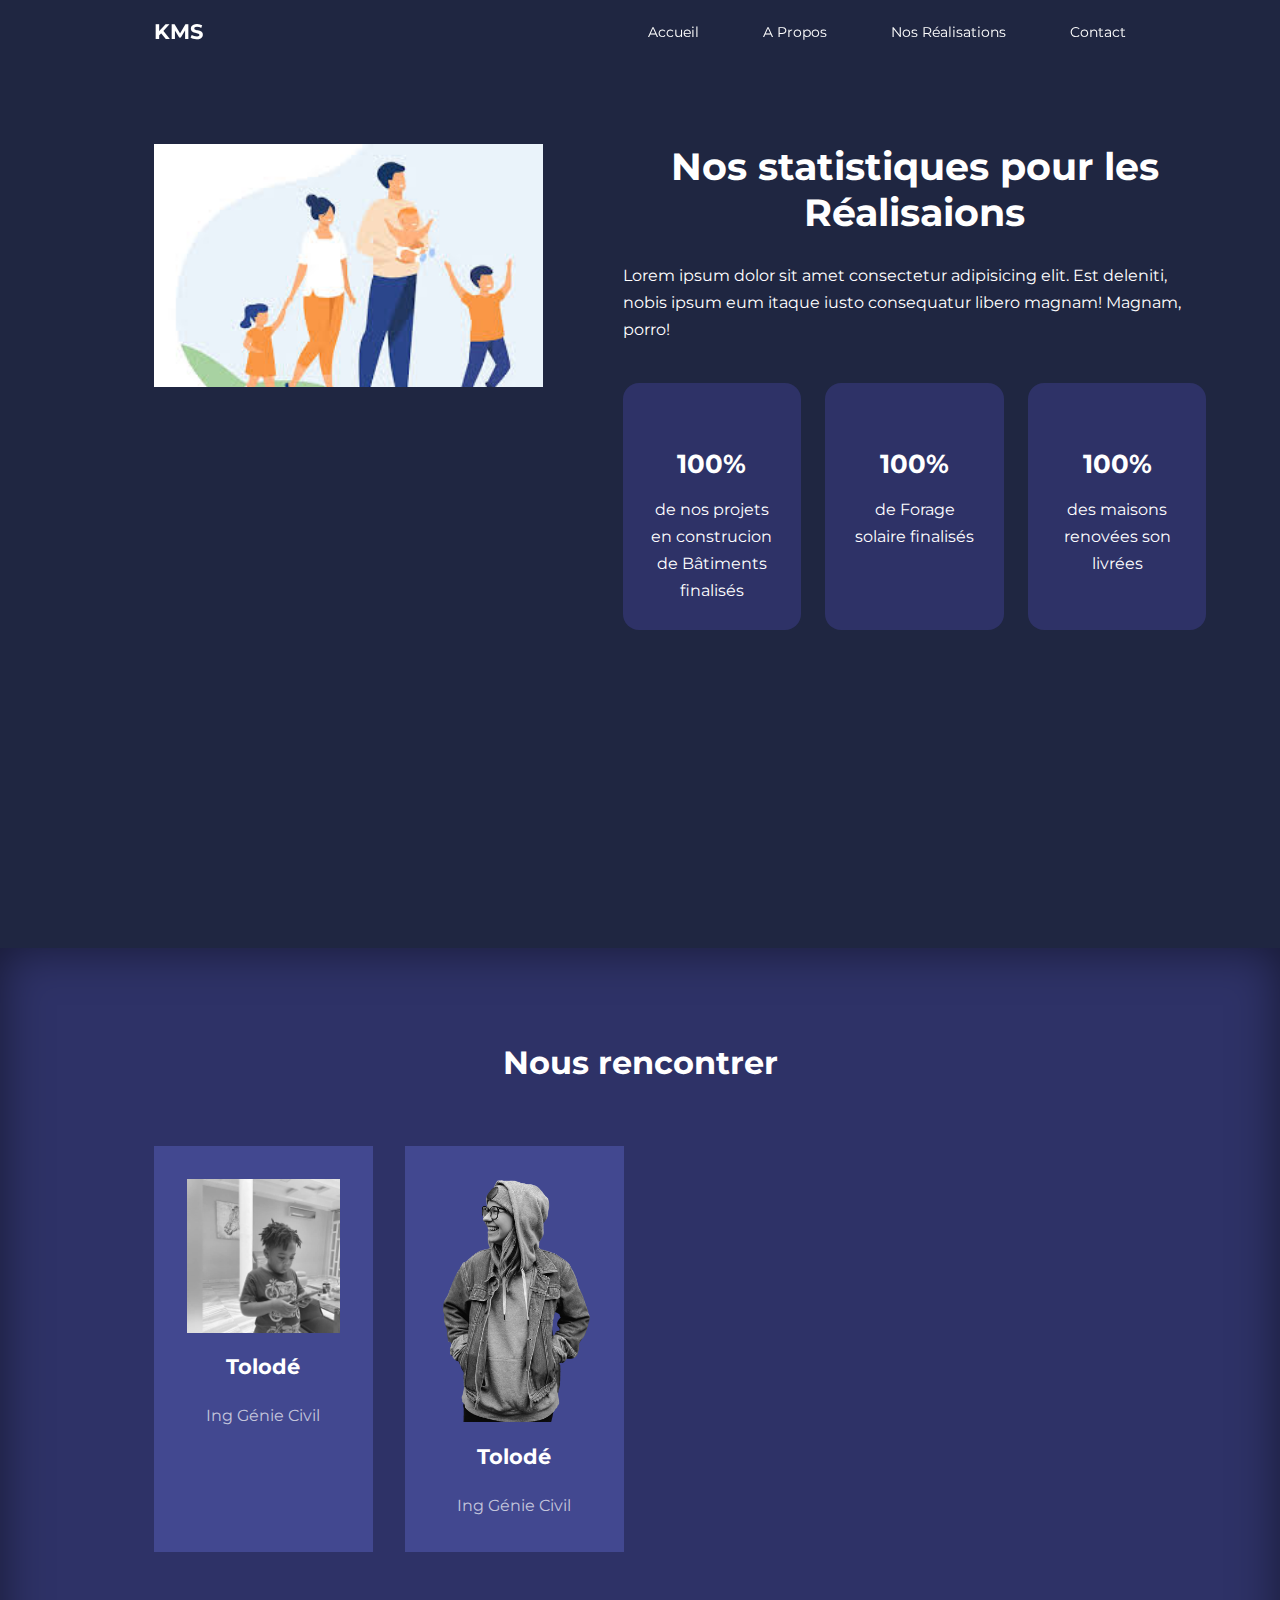
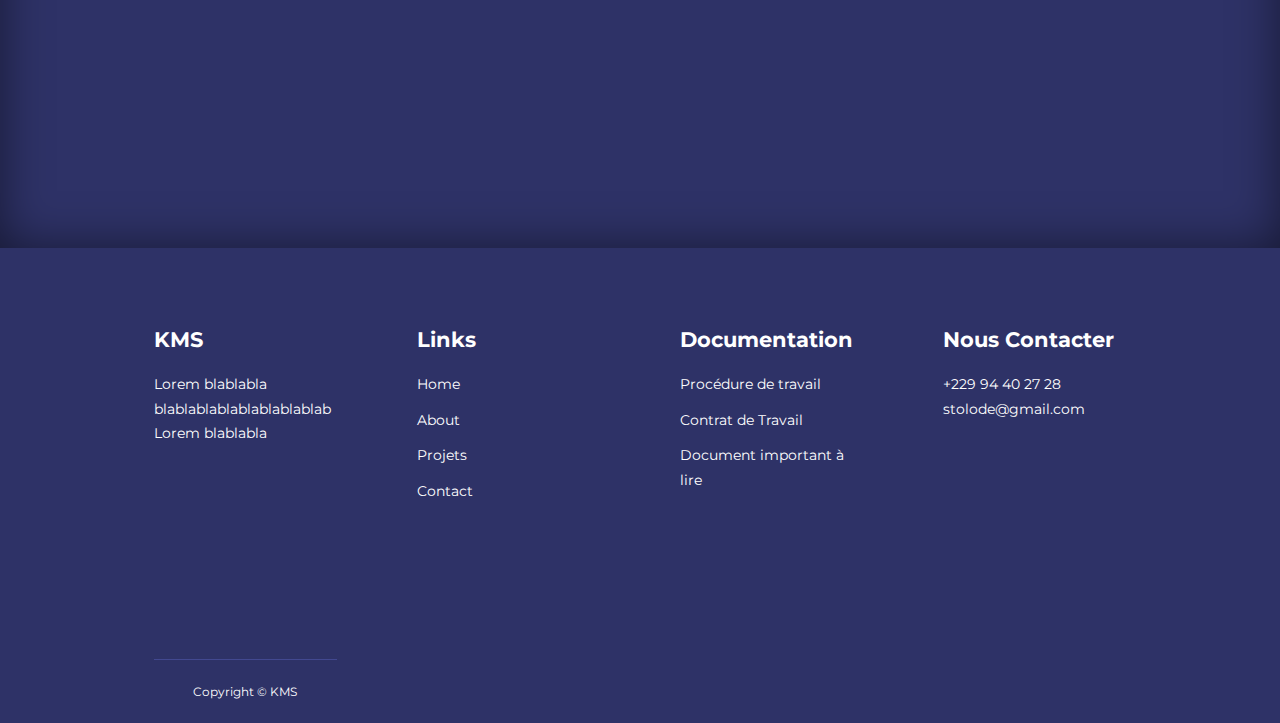
<file: about.html>
<!DOCTYPE html>
<html lang="en">

<head>
    <meta charset="UTF-8">
    <meta name="viewport" content="width=device-width, initial-scale=1.0">
    <meta http-equiv="X-UA-Compatible" content="ie=edge">
    <title>Site d'apprentissage HTML CSS</title>
    <!-- pour les ions-->
    <link rel="stylesheet" href="https://unicons.iconscout.com/
release/v2.1.6/css/unicons.css">


    <!-- pour les fonts-->
    <link rel="preconnect" href="https://fonts.googleapis.com">
    <link rel="preconnect" href="https://fonts.gstatic.com" crossorigin>
    <link href="https://fonts.googleapis.com/css2?family=Montserrat:wght@300;400;500;600;900&display=swap" rel="stylesheet">

    <!-- pour swiper js-->

    <link rel="stylesheet" href="https://unpkg.com/swiper@8/swiper-bundle.min.css" />

    <link rel="stylesheet" href="./css/style.css">
    <link rel="stylesheet" href="./css/about.css">
</head>

<body>
    <nav>
        <div class="container nav__container">
            <a href="index.html">
                <h4>KMS</h4>
            </a>
            <ul class="nav__menu">
                <li>
                    <a href="index.html">
                        <i class="uil uil-home"></i>Accueil</a>
                </li>
                <li>
                    <a href="about.html">
                        <i class="uil uil-cloud-info"></i>A Propos</a>
                </li>
                <li>
                    <a href="cours.html">
                            <i class="uil uil-file-check"></i>Nos Réalisations</a>
                        </li>
                <li>
                    <a href="contact.html">
                        <i class="uil uil-house-user"></i>Contact</a>
                </li>


            </ul>

            <button id="open-menu-btn">
                <i class="uil uil-bars"></i>
            </button>
            <button id="close-menu-btn">
                <i class="uil uil-times"></i>
            </button>

        </div>
    </nav>

    <!-- Debut achievement
 -->
    <section class="about__achievements">
        <div class="container about__achievements-container ">

            <div class="cointainer about__achievements-left">
                <img src="./image/p3.jpg">

            </div>

            <div class="cointainer about__achievements-right">
                <h1 style="text-align: center"> Nos statistiques pour les Réalisaions </h1>
                <p>
                    Lorem ipsum dolor sit amet consectetur adipisicing elit. Est deleniti, nobis ipsum eum itaque iusto consequatur libero magnam! Magnam, porro!
                </p>
                <div class="achievements__cards">
                    <article class="achievement__card">
                        <span class="achievement__icon">
                            <i class="uil uil-0-plus"></i>
                        </span>
                        <h3>100%</h3>
                        <p>de nos projets en construcion de Bâtiments finalisés </p>
                    </article>

                    <article class="achievement__card">
                        <span class="achievement__icon">
                            <i class="uil uil-0-plus"></i>
                        </span>
                        <h3>100%</h3>
                        <p>de Forage solaire finalisés </p>
                    </article>

                    <article class="achievement__card">
                        <span class="achievement__icon">
                            <i class="uil uil-0-plus"></i>
                        </span>
                        <h3>100%</h3>
                        <p>des maisons renovées son livrées </p>
                    </article>
                </div>

            </div>

        </div>
    </section>

    <!-- Fin achievement  -->
    <!-- Debut èquipe  -->
    <section class="team">
        <h2>
            Nous rencontrer
        </h2>
        <div class="container team__container">
            <artile class="team__member">
                <div class="team__member-image">
                    <img src="./image/kms.jpg">
                </div>
                <div class="team__member-info">
                    <h4>Tolodé</h4>
                    <p>Ing Génie Civil</p>
                </div>
                <div class="team__member-socials">


                    <a href="#" target="_blank">
                        <i class="uil uil-facebook-f"></i>
                    </a>


                    <a href="#" target="_blank">
                        <i class="uil uil-linkedin-alt"></i>
                    </a>


                    <a href="#" target="_blank">
                        <i class="uil uil-whatsapp"></i>
                    </a>


                    <a href="#" target="_blank">
                        <i class="uil uil-twitter-alt"></i>
                    </a>

                </div>
            </artile>

            <artile class="team__member">
                <div class="team__member-image">
                    <img src="./image/me.png">
                </div>
                <div class="team__member-info">
                    <h4>Tolodé</h4>
                    <p>Ing Génie Civil</p>
                </div>
                <div class="team__member-socials">
                    <a href="#" target="_blank">
                        <i class="uil uil-facebook-f"></i>
                    </a>


                    <a href="#" target="_blank">
                        <i class="uil uil-linkedin-alt"></i>
                    </a>


                    <a href="#" target="_blank">
                        <i class="uil uil-whatsapp"></i>
                    </a>


                    <a href="#" target="_blank">
                        <i class="uil uil-twitter-alt"></i>
                    </a>

                </div>
            </artile>


          <!--   <artile class="team__member">
                <div class="team__member-image">
                    <img src="./image/kms.jpg">
                </div>
                <div class="team__member-info">
                    <h4>Tolodé</h4>
                    <p>Ing Génie Civil</p>
                </div>
                <div class="team__member-socials">
                    <a href="#" target="_blank">
                        <i class="uil uil-facebook-f"></i>
                    </a>


                    <a href="#" target="_blank">
                        <i class="uil uil-linkedin-alt"></i>
                    </a>


                    <a href="#" target="_blank">
                        <i class="uil uil-whatsapp"></i>
                    </a>


                    <a href="#" target="_blank">
                        <i class="uil uil-twitter-alt"></i>
                    </a>

                </div>
            </artile>


            <artile class="team__member">
                <div class="team__member-image">
                    <img src="./image/kms.jpg">
                </div>
                <div class="team__member-info">
                    <h4>Tolodé</h4>
                    <p>Ing Génie Civil</p>
                </div>
                <div class="team__member-socials">
                    <a href="#" target="_blank">
                        <i class="uil uil-facebook-f"></i>
                    </a>


                    <a href="#" target="_blank">
                        <i class="uil uil-linkedin-alt"></i>
                    </a>


                    <a href="#" target="_blank">
                        <i class="uil uil-whatsapp"></i>
                    </a>


                    <a href="#" target="_blank">
                        <i class="uil uil-twitter-alt"></i>
                    </a>

                </div>
            </artile>


            <artile class="team__member">
                <div class="team__member-image">
                    <img src="./image/me.png">
                </div>
                <div class="team__member-info">
                    <h4>Tolodé</h4>
                    <p>Ing Génie Civil</p>
                </div>
                <div class="team__member-socials">
                    <a href="#" target="_blank">
                        <i class="uil uil-facebook-f"></i>
                    </a>


                    <a href="#" target="_blank">
                        <i class="uil uil-linkedin-alt"></i>
                    </a>


                    <a href="#" target="_blank">
                        <i class="uil uil-whatsapp"></i>
                    </a>


                    <a href="#" target="_blank">
                        <i class="uil uil-twitter-alt"></i>
                    </a>
                </div>
            </artile>


            <artile class="team__member">
                <div class="team__member-image">
                    <img src="./image/kms.jpg">
                </div>
                <div class="team__member-info">
                    <h4>Tolodé</h4>
                    <p>Ing Génie Civil</p>
                </div>
                <div class="team__member-socials">
                    <a href="#" target="_blank">
                        <i class="uil uil-facebook-f"></i>
                    </a>


                    <a href="#" target="_blank">
                        <i class="uil uil-linkedin-alt"></i>
                    </a>


                    <a href="#" target="_blank">
                        <i class="uil uil-whatsapp"></i>
                    </a>


                    <a href="#" target="_blank">
                        <i class="uil uil-twitter-alt"></i>
                    </a>

                </div>
            </artile> -->
        </div>


    </section>


    <!-- Fin èquipe  -->

    <footer>

        <div class="container footer__container">
            <div class="footer__1">
                <a href="index.html" class="footer__logo">
                    <h4>KMS</h4>
                </a>
                <p>Lorem blablabla blablablablablablablablab Lorem blablabla
                </p>
            </div>

            <div class="footer__2">
                <h4>Links</h4>
                <ul class="permalinks">
                    <li>
                        <a href="index.html">Home</a>
                    </li>
                    <li>
                        <a href="index.html">About</a>
                    </li>
                    <li>
                        <a href="index.html">Projets</a>
                    </li>
                    <li>
                        <a href="index.html">Contact</a>
                    </li>

                </ul>
            </div>

            <div class="footer__3">
                <h4>Documentation</h4>
                <ul class="privacy">
                    <li>
                        <a href="#">Procédure de travail</a>
                    </li>
                    <li>
                        <a href="#">Contrat de Travail</a>
                    </li>
                    <li>
                        <a href="#">Document important à lire</a>
                    </li>


                </ul>
            </div>

            <div class="footer__4">
                <h4>Nous Contacter</h4>
                <p>+229 94 40 27 28</p>
                <p>stolode@gmail.com</p>

                <ul class="footer__socials">
                    <li>
                        <a href="#">
                            <i class="uil uil-facebook-f"></i>
                        </a>
                    </li>
                    <li>
                        <a href="#">
                            <i class="uil uil-instagram"></i>
                        </a>
                    </li>
                    <li>
                        <a href="#">
                            <i class="uil uil-twitter-alt"></i>
                        </a>
                    </li>
                    <li>
                        <a href="#">
                            <i class="uil uil-whatsapp"></i>
                        </a>
                    </li>
                    <li>
                        <a href="#">
                            <i class="uil uil-linkedin-alt"></i>
                        </a>
                    </li>


                </ul>

            </div>

            <div class="footer__copyright">
                <small>Copyright &copy; KMS</small>
            </div>

        </div>
    </footer>


    <script src="./main.js"></script>




</body>

</html>
</file>
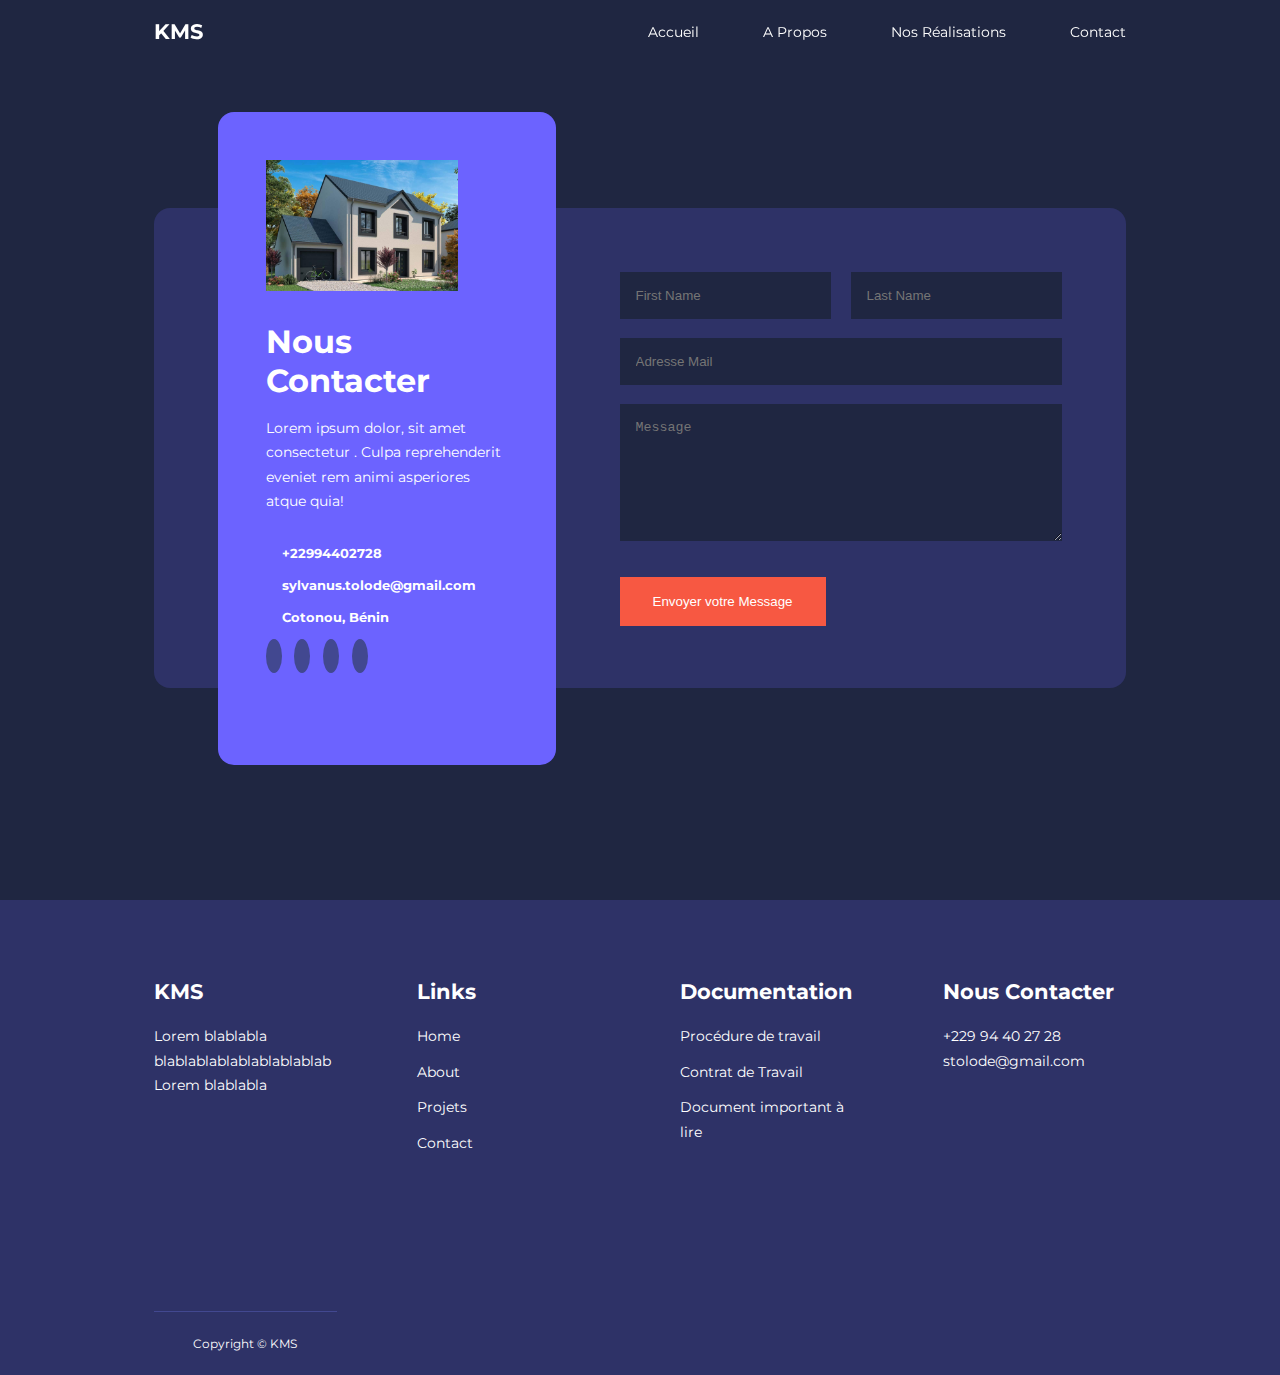
<file: contact.html>
<!DOCTYPE html>
<html lang="en">

<head>
    <meta charset="UTF-8">
    <meta name="viewport" content="width=device-width, initial-scale=1.0">
    <meta http-equiv="X-UA-Compatible" content="ie=edge">
    <title>Site d'apprentissage HTML CSS</title>
    <!-- pour les ions-->
    <link rel="stylesheet" href="https://unicons.iconscout.com/
release/v2.1.6/css/unicons.css">


    <!-- pour les fonts-->
    <link rel="preconnect" href="https://fonts.googleapis.com">
    <link rel="preconnect" href="https://fonts.gstatic.com" crossorigin>
    <link href="https://fonts.googleapis.com/css2?family=Montserrat:wght@300;400;500;600;900&display=swap" rel="stylesheet">

    <!-- pour swiper js-->

    <link rel="stylesheet" href="https://unpkg.com/swiper@8/swiper-bundle.min.css" />

    <link rel="stylesheet" href="./css/style.css">
    <link rel="stylesheet" href="./css/contact.css">

</head>

<body>
    <nav>
        <div class="container nav__container">
            <a href="index.html">
                <h4>KMS</h4>
            </a>
            <ul class="nav__menu">
                    <li>
                            <a href="index.html">
                                <i class="uil uil-home"></i>Accueil</a>
                        </li>
                        <li>
                            <a href="about.html">
                                <i class="uil uil-cloud-info"></i>A Propos</a>
                        </li>
                <li>
                    <a href="cours.html">
                            <i class="uil uil-file-check"></i>Nos Réalisations</a>
                        </li>
                <li>
                    <a href="contact.html">
                        <i class="uil uil-house-user"></i>Contact</a>
                </li>


            </ul>

            <button id="open-menu-btn">
                <i class="uil uil-bars"></i>
            </button>
            <button id="close-menu-btn">
                <i class="uil uil-times"></i>
            </button>

        </div>
    </nav>


    <section class="contact">
        <div class="container contact__container">
            <aside class="contact__aside">
                <div class="aside__image">
                    <img src="./image/5.jpg">
                </div>
                <h2>Nous Contacter</h2>
                <p>Lorem ipsum dolor, sit amet consectetur . Culpa reprehenderit eveniet rem animi asperiores atque quia!</p>
                <ul class="contact__details">
                    <li>
                        <i></i>
                        <h5>+22994402728</h5>
                    </li>

                    <li>
                        <i></i>
                        <h5>sylvanus.tolode@gmail.com</h5>
                    </li>

                    <li>
                        <i></i>
                        <h5>Cotonou, Bénin</h5>
                    </li>
                </ul>
                <ul class="contact__socials">
                    <li>
                        <a href="#" target="_blank">
                            <i class="uil uil-facebook-f"></i>
                        </a>
                    </li>

                    <li>
                        <a href="#" target="_blank">
                            <i class="uil uil-linkedin-alt"></i>
                        </a>
                    </li>

                    <li>
                        <a href="#" target="_blank">
                            <i class="uil uil-whatsapp"></i>
                        </a>
                    </li>

                    <li>
                        <a href="#" target="_blank">
                            <i class="uil uil-twitter-alt"></i>
                        </a>
                    </li>

                </ul>
            </aside>

            <form action="" class="contact__form">
                <div class="form__name">
                    <input type="text" name="First Name" placeholder="First Name" required>
                    <input type="text" name="Last Name" placeholder="Last Name" required>

                </div>
                <input type="email" name="Email address" placeholder="Adresse Mail" required>
                <textarea name="Message" placeholder="Message" rows="7" required></textarea>
                <button type="submit" class="btn btn-primary">Envoyer votre Message</button>
            </form>
        </div>
    </section>



    <footer>

        <div class="container footer__container">
            <div class="footer__1">
                <a href="index.html" class="footer__logo">
                    <h4>KMS</h4>
                </a>
                <p>Lorem blablabla blablablablablablablablab Lorem blablabla
                </p>
            </div>

            <div class="footer__2">
                <h4>Links</h4>
                <ul class="permalinks">
                    <li>
                        <a href="index.html">Home</a>
                    </li>
                    <li>
                        <a href="index.html">About</a>
                    </li>
                    <li>
                        <a href="index.html">Projets</a>
                    </li>
                    <li>
                        <a href="index.html">Contact</a>
                    </li>

                </ul>
            </div>

            <div class="footer__3">
                <h4>Documentation</h4>
                <ul class="privacy">
                    <li>
                        <a href="#">Procédure de travail</a>
                    </li>
                    <li>
                        <a href="#">Contrat de Travail</a>
                    </li>
                    <li>
                        <a href="#">Document important à lire</a>
                    </li>


                </ul>
            </div>

            <div class="footer__4">
                <h4>Nous Contacter</h4>
                <p>+229 94 40 27 28</p>
                <p>stolode@gmail.com</p>

                <ul class="footer__socials">
                    <li>
                        <a href="#">
                            <i class="uil uil-facebook-f"></i>
                        </a>
                    </li>
                    <li>
                        <a href="#">
                            <i class="uil uil-instagram"></i>
                        </a>
                    </li>
                    <li>
                        <a href="#">
                            <i class="uil uil-twitter-alt"></i>
                        </a>
                    </li>
                    <li>
                        <a href="#">
                            <i class="uil uil-whatsapp"></i>
                        </a>
                    </li>
                    <li>
                        <a href="#">
                            <i class="uil uil-linkedin-alt"></i>
                        </a>
                    </li>


                </ul>

            </div>

            <div class="footer__copyright">
                <small>Copyright &copy; KMS</small>
            </div>

        </div>
    </footer>


    <script src="./main.js"></script>





</body>

</html>
</file>
<file: css/style.css>
section {
    min-height: 100vh;
    width: 100%;

    align-items: center;
    justify-content: center;
    /*     background: #fff;
 */
    padding: 50px;
    position: relative;
    overflow: hidden;
}

section::before {
    content: '';
    position: absolute;
    top: 0;
    left: 0;
    height: 100%;
    width: 100%;
    /*     background: rgba(0, 0, 0, 0.6);
 */
    opacity: 0;
    transition: all 0.4s ease;
}

section.active::before {
    opacity: 1;
}

.cadre {
    max-width: 1080px;
    
    display: grid;
    align-items: center;
    justify-content: space-between;
    margin: auto;

    grid-template-columns: repeat(4, 1fr);
    flex-wrap: wrap;
    
    
    position: relative;


    
    width: 100%;
    
    
    background: var(--color-bg1);
    padding: 5px 10px;
    
    box-shadow: 0 5px 10px rgba(0, 0, 0, 0.5);


}

section.active {
    visibility: hidden;
}

.main-video {
    position: absolute;
    top: 50%;
    left: 50%;
    transform: translate(-50%, -50%) scale(1);
    width: 100%;
    z-index: 999;
    opacity: 0;
    pointer-events: none;
    visibility: visible;
    transition: all 0.4s ease;
}

section.active .main-video {
    transform: translate(-50%, -50%) scale(1);
    opacity: 1;
    pointer-events: auto;
}

.main-video video {
    height: 100%;
    width: 100%;
    object-fit: cover;
    outline: none;
    box-shadow: 0 5px 10px rgba(0, 0, 0, 0.3);
}

.main-video .close {
    position: absolute;
    top: -10px;
    right: -36px;
    font-size: 35px;
    color: blue;
    cursor: pointer;
    transition: all 0.3s ease;
    z-index: 1000;
    pointer-events: auto;
    opacity: 0.6;
}

.main-video .close:hover {
    opacity: 1;
}

.videos {
    position: relative;
    height: 200px;
    width: calc(100% / 2 - 5px);
    margin: 5px 0;
    cursor: pointer;
}

.videos::before {
    content: '';
    position: absolute;
    left: 0;
    top: 0;
    height: 100%;
    width: 100%;
    background: rgba(0, 0, 0, 0.3);
    pointer-events: none;
}

.videos video {
    width: 100%;
    height: 100%;
    object-fit: cover;
    outline: none;
    pointer-events: none;
}

.videos i {
    position: absolute;
    top: 50%;
    left: 50%;
    transform: translate(-50%, -50%);
    font-size: 50px;
    color: #fff;
    pointer-events: none;
}

@media (max-width: 750px) {
    .main-video {
        position: fixed;
        width: 83%;
    }

    .videos {
        width: 100%;
        height: 320px;
    }
}

@media (max-width: 600px) {
    .videos {
        width: 100%;
        height: 250px;
    }
}







* {
    margin: 0;
    padding: 0;
    border: 0;
    outline: 0;
    text-decoration: none;
    list-style: none;
    box-sizing: border-box;

}

:root {
    --color-primary: #6c63ff;
    --color-succes: #00bf8e;
    --color-warring: #f7c94b;
    --color-danger: #f75842;
    --color-danger-variant: rgba(247, 88, 66, 0.4);
    --color-white: #fff;
    --color-light: rgba(255, 255, 255, 0.7);
    --color-black: #000;
    --color-bg: #1f2641;
    --color-bg1: #2e3267;
    --color-bg2: #424890;

    --container-widh-lg: 76%;
    --container-widh-md: 90%;
    --container-widh-sm: 94%;

    --transition: all 400ms ease;


}

body {
    font-family: 'Montserrat', sans-serif;
    line-height: 1.7;
    color: var(--color-white);
    background: var(--color-bg);

}

.container {
    width: var(--container-widh-lg);
    margin: 0 auto;



}

section {
    padding: 6rem 0;
}

section h2 {
    text-align: center;
    margin-bottom: 4rem;
}

h1,
h2,
h3,
h4,
h5 {
    line-height: 1.2;
}

h1 {
    font-size: 2.4rem;
}

h2 {
    font-size: 2rem;
}

h3 {
    font-size: 1.6rem;
}

h4 {
    font-size: 1.3rem;
}

a {
    color: var(--color-white);
}

img {
    width: 100%;
    display: block;
    object-fit: cover;
}



.btn {
    display: inline-block;
    background: var(--color-white);
    color: var(--color-black);
    padding: 1rem 2rem;
    border: 1px solid transparent;
    font-weight: 500;
    transition: var(--color-white)
}

.btn:hover {
    background: transparent;
    color: var(--color-white);
    border-color: var(--color-white);

}

.btn-primary {
    background: var(--color-danger);
    color: var(--color-white);
}

/* ===============================NAVBAR =======================*/

nav {
    background: transparent;
    width: 100vw;
    height: 4rem;
    position: fixed;
    top: 0;
    z-index: 11;
}

.window-scroll {
    background: var(--color-primary);
    box-shadow: 0 1rem 2rem rgba(0, 0, 0, 0.2);
}

.nav__container {
    height: 100%;
    display: flex;
    justify-content: space-between;
    align-items: center;

}

nav button {
    display: none;

}

.nav__menu {

    display: flex;
    align-items: center;

    gap: 4rem;
}

.nav__menu a {
    font-size: 0.9rem;
    transition: var(--transition);
}

.nav__menu a:hover {
    color: var(--color-bg2);
    /*     text-decoration: underline;
 */
    border-top: 1px solid #fff
}

/* ===============================HEADER =======================*/
header {
    position: relative;
    top: 5rem;
    overflow: hidden;
    height: 70vh;
    margin-bottom: 5rem;
}

.header__container {
    display: grid;
    grid-template-columns: 1fr 1fr;
    align-items: center;
    gap: 5rem;
    height: 100%;

    /* display: grid;
    grid-template-columns: 35% 50%;
    gap: 15%; */

}

.header__left p {

    margin: 1rem 0 2.4rem;
}




.about__me {
    width: 90%;
    height: 21rem;
    aspect-ratio: 1/1;
    border-radius: 2rem;
    background: linear-gradient(45deg,
            transparent,
            var(--color-primary),
            transparent);
    display: grid;
    place-items: center;
}

.about__me-image {
    border-radius: 2rem;
    overflow: hidden;
    transform: rotate(10deg);
    transition: var(--transition);
}

.about__me-image:hover {
    transform: rotate(0);
}

/* ===============================CATEGORIE =======================*/
.categories {
    background: var(--color-bg1);
    height: 29rem;
}

.categories h1 {
    line-height: 1;
    margin-bottom: 3rem;

}

.categories__container {
    display: grid;
    grid-template-columns: 40% 60%;
}

.categories__left {
    margin-right: 4rem;

}

.categories__left p {
    margin: 1rem 0 3rem;

}


.categories__right {
    display: grid;
    grid-template-columns: repeat(3, 1fr);
    gap: 1.2rem;
}

.category {
    background: var(--color-bg2);
    padding: 2rem;
    border-radius: 2rem;
    transition: var(--transition);
}

.category:hover {
    box-shadow: 0 3rem 3rem rgba(0, 0, 0, 0.3);
    z-index: 1;
}

.category:nth-child(2) .category__icon {
    background: var(--color-danger);

}

.category:nth-child(3) .category__icon {
    background: var(--color-succes);

}

.category:nth-child(4) .category__icon {
    background: var(--color-warring);

}

.category:nth-child(5) .category__icon {
    background: var(--color-succes);

}


.category__icon {
    background: var(--color-primary);
    padding: 0.7rem;
    border-radius: 0.9rem;

}

.category h5 {
    margin: 2rem 0 1rem;
}

.category p {
    font-size: 0.85rem;
}

/* ===============================NOS PROJETS =======================*/

.cours {
    margin-top: 10rem;
}

.cours__container {
    display: grid;
    grid-template-columns: repeat(3, 1fr);
    gap: 2rem;
}

.cour {
    background: var(--color-bg1);
    text-align: center;
    border: 1px solid transparent;
}

.cour:hover {
    background: transparent;
    border-color: var(--color-primary);
}

.cours__info {
    padding: 2rem;
}

.cours__info p {
    margin: 1.2rem 0 2rem;
    font-size: 0.9rem;
}

/* ===============================Commentaires =======================*/
.commentaires {
    background: var(--color-bg1);
    box-shadow: 0 0 3rem rgba(0, 0, 0, 0.5)
}

.commentaires__container {
    display: grid;
    grid-template-columns: 1fr 1fr;
    gap: 1rem;
}

.commentaire {
    padding: 2rem;
    display: flex;
    align-items: center;
    gap: 1.4rem;
    height: fit-content;
    background: var(--color-primary);
    cursor: pointer;
}

.commentaire h4 {

    font-size: 1rem;
    line-height: 2.2;
}

.commentaire__icon {
    align-self: flex-start;
    font-size: 1.2rem;
}

.commentaire p {

    margin-top: 0.8rem;
    display: none;
}

.commentaire.open p {
    display: block;
}

/* ===============================Témoignages de nos Clients =======================*/
.temoignages__container {
    overflow-x: hidden;
    position: relative;
    margin-bottom: 5rem;
}

.temoignage {
    padding-top: 2rem;
}

.avatar {
    width: 6rem;
    height: 6rem;
    border-radius: 50%;
    overflow: hidden;
    margin: 00 auto 1rem;
    border: 1rem solid var(--color-bg1);
}

.temoignage__info {
    text-align: center;
}

.temoignage__body {
    background: var(--color-primary);
    padding: 2rem;
    margin-top: 3rem;
    position: relative;
}

.temoignage__body::before {
    content: "";
    display: block;
    background: linear-gradient(-135deg,
            transparent,
            var(--color-primary),
            var(--color-primary),
            var(--color-primary));
    width: 3rem;
    height: 3rem;
    position: absolute;
    left: 50%;
    top: -1.5rem;
    transform: rotate(45deg);
}

/* ===========================  Bas =======================*/

footer {
    background: var(--color-bg1);
    padding-top: 5rem;
    font-size: 0.9rem;
}

.footer__container {
    display: grid;
    grid-template-columns: repeat(4, 1fr);
    gap: 5rem;
}

.footer__container>div h4 {
    margin-bottom: 1.2rem;
}

.footer__1 p {
    margin: 0 0 2rem;
}

footer ul li {
    margin-bottom: 0.7rem;
}

footer ul li a:hover {
    text-decoration: underline;
}

.footer__copyright {
    text-align: center;
    margin-top: 4rem;
    padding: 1.2rem 0;
    border-top: 1px solid var(--color-bg2);

}

/* =====================Ecran tablette =======================*/
@media screen and (max-width: 1024px) {

    .container {
        width: var(--container-widh-md);


    }

    h1 {
        font-size: 2.2rem;
    }


    h2 {
        font-size: 1.7rem;
    }

    h3 {
        font-size: 1.4rem;
    }

    h4 {
        font-size: 1.2rem;
    }

    /* NAVBAR */
    nav button {
        display: inline-block;
        background: transparent;
        font-size: 1.8rem;
        color: var(--color-white);
        cursor: pointer;

    }



    nav button#close-menu-btn {
        display: none;
    }

    .nav__menu {
        position: fixed;
        top: 5rem;
        right: 5%;
        height: fit-content;
        width: 18rem;
        flex-direction: column;
        gap: 0;
        /* display: none; */
    }

    .nav__menu li {
        width: 100%;
        height: 5.8rem;
        animation: animateNavItems 1s linear forwards;
        transform-origin: top right;
        opacity: 0;
    }

    .nav__menu li:nth-child(2) {
        animation-delay: 2s;

    }


    .nav__menu li:nth-child(3) {
        animation-delay: 3s;

    }


    .nav__menu li:nth-child(4) {
        animation-delay: 4s;

    }

    @keyframes animateNavItems {
        0% {
            transform: rotateZ(-90deg) rotateX(90deg) scale(0.1);

        }

        100% {
            transform: rotateZ(0) rotateX(0) scale(1);
            opacity: 1;

        }
    }

    .nav__menu li a {
        background: var(--color-primary);
        box-shadow: -4rem 6rem 10rem rgba(0, 0, 0, 0.6);
        width: 100%;
        height: 100%;
        display: grid;
        place-items: center;

    }

    .nav__menu li a:hover {
        background: var(--color-bg2);
        color: var(--color-white);
    }

    /* HEADER */

    header {
        height: 52vh;
        margin-bottom: 4rem;
    }

    .header__container {
        gap: 0;
        padding-bottom: 3rem;
    }

    /* Catégorie */

    .categories {
        height: auto;
    }

    .categories__container {
        grid-template-columns: 1fr;
        gap: 3rem;
    }

    .categories__left {
        margin-right: 0;
    }

    /* Projets */

    .cours {
        margin-top: 0;
    }

    .cours__container {
        grid-template-columns: 1fr 1fr;
    }


    /* Commentaire */

    .commentaires__container {
        grid-template-columns: 1fr;
    }

    .commentaire {
        padding: 1.5rem;
    }

    /* Footer */
    .footer__container {
        grid-template-columns: 1fr 1fr;

    }

}


/* =====================Ecran téléphone =======================*/
@media screen and (max-width: 600px) {

    .container {
        width: var(--container-widh-sm);
    }

    /* NAVBAR */
    .nav__menu {
        right: 3%;
    }

    /* Header */
    header {
        height: 100vh;
    }

    .header__container {
        grid-template-columns: 1fr;
        text-align: center;
        margin-top: -2rem;
    }

    .header__left p {
        margin-bottom: 1.3rem;
    }

    /* Catégorie */
    .categories__right {
        grid-template-columns: 1fr 1fr;
        gap: 0.7rem;
    }

    .category {
        padding: 1rem;
        border-radius: 1rem;
    }

    .category__icon {
        margin-top: 4px;
        display: inline-block;
    }

    /* Cours */
    .cours__container {
        grid-template-columns: 1fr;
    }

    /* Commentaire */
    .question__answer {
        padding: 1.2rem;

    }

    /* Footer */
    .footer__container {
        grid-template-columns: 1fr;
        text-align: center;
        gap: 2rem;
    }

    .footer__1 p {
        margin: 1rem auto;

    }

    .footer__socials {
        justify-content: center;
    }
}
</file>
<file: css/about.css>
:root {
    --color-primary: #6c63ff;
    --color-succes: #00bf8e;
    --color-warring: #f7c94b;
    --color-danger: #f75842;
    --color-danger-variant: rgba(247,88,66,0.4);
    --color-white: #fff;
    --color-light: rgba(255,255,255,0.7);
    --color-black: #000;
    --color-bg: #1f2641;
    --color-bg1: #2e3267;
    --color-bg2: #424890;

    --container-widh-lg: 76%;
    --container-widh-md: 90%;
    --container-widh-sm: 94%;

    --transition: all 400ms ease;

    
}

/* Achievement */

.about__achievements {
    margin-top: 3rem;
}

.about__achievements-container {
    display: grid;
    grid-template-columns: 40% 60%;
    gap: 5rem;
}

.about__achievements-right > p {
    margin: 1.6rem 0 2.5rem;
}

.achievements__cards {
    display: grid;
    grid-template-columns: repeat(3, 1fr);
    gap: 1.5rem;
}

.achievement__card {
    background: var(--color-bg1);
    padding: 1.6rem;
    border-radius: 1rem;
    text-align: center;
    transition: transition;
}

.achievement__card:hover {
    background: var(--color-bg2);
    box-shadow: 0 3rem 3rem rgba(0, 0, 0, alpha0.3);
}

.achievement__icon {
    background: var(--color-danger);
    padding: 0.6;
    border-radius: 1rem;
    display: inline-block;
    margin-bottom: 2rem;
    font-size: 2rem;
}

.achievement__card:nth-child(2) .achievement__icon  {
    background: var(--color-succes);
}
.achievement__card:nth-child(3) .achievement__icon  {
    background: var(--color-primary);
}

.achievement__card p {
    margin-top: 1rem;
}

/* equipe */
.team {
    background: var(--color-bg1);
    box-shadow: inset 0 0 3rem rgba(0, 0, 0, 0.5);

}
.team__container {
    display: grid;
    grid-template-columns: repeat(4, 1fr);
    gap: 2rem;
}

.team__member {
    background: var(--color-bg2);
    padding: 2rem;
    border: 1px solid transparent;
    transition: var(--transition);
    position: relative;
    overflow: hidden;

}

.team__member:hover {
    background: transparent;
    border-color: var(--color-primary);
}

.team__member-image img {
    filter: saturate(0);
}
.team__member:hover img {
    filter: saturate(1);
}

.team__member-info * {
    text-align: center;
    margin-top: 1.4rem;
}

.team__member-info p {
    color: var(--color-light);

}

.team__member-socials {
    position: absolute;
    top: 50%;
    transform: translateY(-50%);
    right: -100%;
    display: flex;
    flex-direction: column;
    background: var(--color-primary);
    border-radius: 1rem 0 0 1rem;
    box-shadow: -2rem 0 2rem rgba(0, 0, 0, 0.3);
    transition: var(--transition);

}

.team__member:hover .team__member-socials {
    right: 0;
}
.team__member-socials a {
    padding: 1rem;


}

/* Tablette */
@media screen and (max-width: 1024px){
   .about__achievements {
       margin-top: 2rem;
   }

   .about__achievements-container {
       grid-template-columns: 1fr;
       gap: 4rem;
   }
   .about__achievements-left {
    width: 80%;
    margin: 0 auto;
}

}
</file>
<file: css/contact.css>
:root {
    --color-primary: #6c63ff;
    --color-succes: #00bf8e;
    --color-warring: #f7c94b;
    --color-danger: #f75842;
    --color-danger-variant: rgba(247,88,66,0.4);
    --color-white: #fff;
    --color-light: rgba(255,255,255,0.7);
    --color-black: #000;
    --color-bg: #1f2641;
    --color-bg1: #2e3267;
    --color-bg2: #424890;

    --container-widh-lg: 76%;
    --container-widh-md: 90%;
    --container-widh-sm: 94%;

    --transition: all 400ms ease;

    
}
.contact__container {

    background: var(--color-bg1);
    padding: 4rem;
    display: grid;
    grid-template-columns: 40% 60%;
    gap: 4rem;
    height: 30rem;
    margin: 7rem auto;
    border-radius: 1rem;
}

/* ASIDE */

.contact__aside {
    background: var(--color-primary);
    padding: 3rem;
    border-radius: 1rem;
    position: relative;
    bottom: 10rem;
}

.aside__image {
    width: 12rem;
    margin-bottom: 2rem
}

.contact__aside h2 {
    text-align: left;
    margin-bottom: 1rem;
}
.contact__aside p {
    font-size: 0.9rem;
    margin-bottom: 2rem;
}

.contact__details li {
    display: flex;
    gap: 1rem;
    align-items: center;
    margin-bottom: 1rem;
}

.contact__socials {
    display: flex;
    gap: 0.8rem;
    margin-bottom: 3rem;
}



.contact__socials a {
    background: var(--color-bg2);
    padding: 0.5rem;
    border-radius: 50%;
    font-size: 0.9rem;
    transition: var(--transition);
}

.contact__socials a:hover {
    background: transparent;
}

/* Formulaire */
.contact__form {
    display: flex;
    flex-direction: column;
    gap: 1.2rem;
    margin-right: 4rem;
}

.form__name {
    display: flex;
    gap: 1.2rem;
}

.contact__form input[type="text"] {
    width: 50%;
}
.contact__form input, textarea {
    width: 100%;
    padding: 1rem;
    background: var(--color-bg);
    color: var(--color-white);
}

.contact__form .btn {
    width: max-content;
    margin-top: 1rem;
    cursor: pointer;
}

/* Tablette */

@media screen and (max-width: 1024px) {
    .contact {
        padding-bottom: 0;
    }
    .contact__container {
        gap: 1.5rem;
        margin-top: 3rem;
        height: auto;
        padding: 1.5rem;
    }

    .contact__aside {
        width: auto;
        padding: 1.5rem;
        bottom: 0;
    }

    .contact__form {
        align-self: center;
        margin-right: 1.5rem;
    }
}

@media screen and (max-width: 600px) {

    .contact__container {
        grid-template-columns: 1fr;
        gap: 3rem;
        margin-top: 0;
        padding: 0;
    }

    .contact__form {
        margin: 0 1.5rem 3rem;
    }
    .form__name {
        flex-direction: column;
    }

    .form__name input[type="text"]{
        width: 100%;
    }

}
</file>
